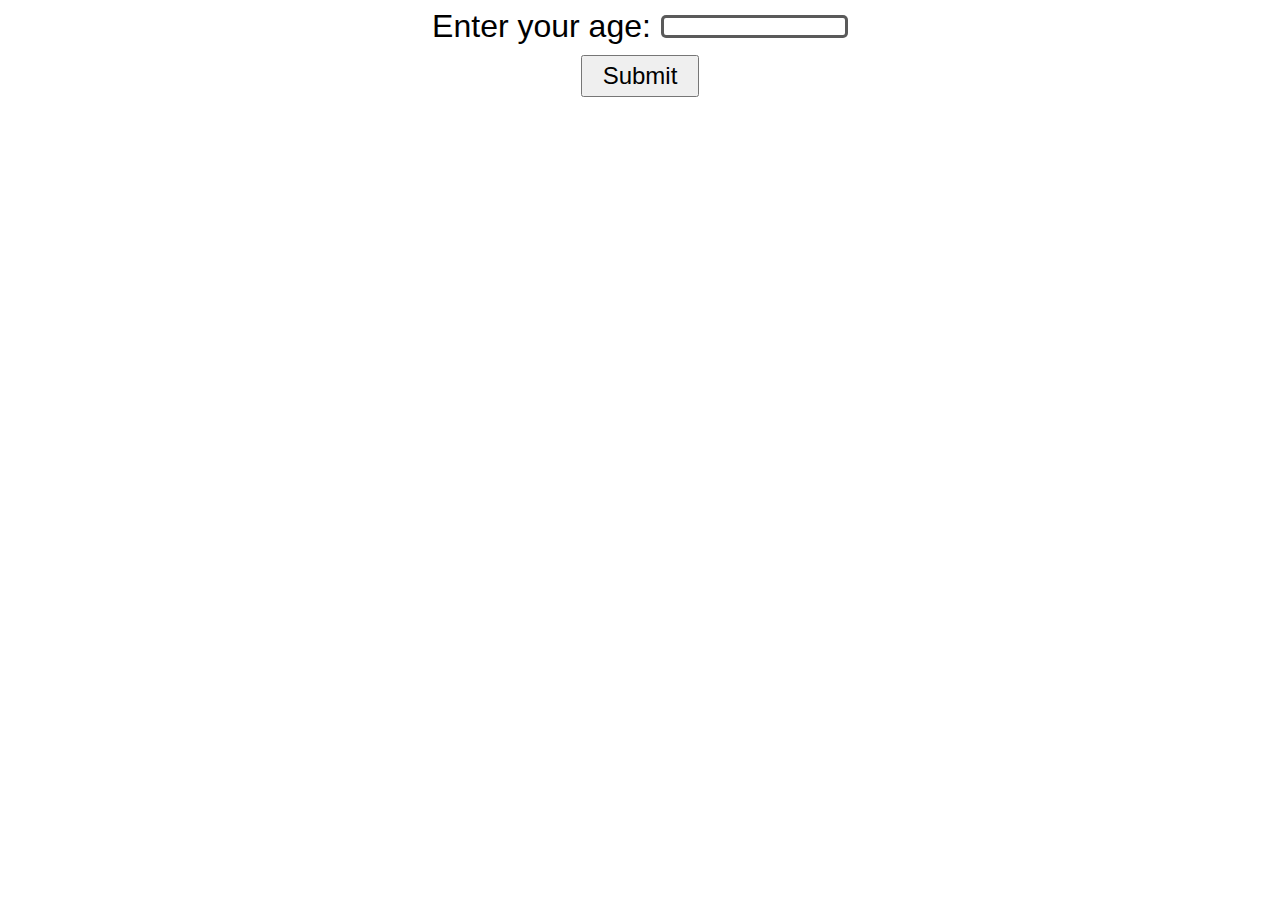
<file: age-verification/index.html>
<!DOCTYPE html>
<html lang="en">
<head>
    <meta charset="UTF-8">
    <meta name="viewport" content="width=device-width, initial-scale=1.0">
    <link rel="stylesheet" href="styles.css">
    <title>Document</title>
</head>
<body>
    <div class="container">
        <label for="yourAge">Enter your age:</label>
        <input type="number" id="yourAge">
    </div>
    <input type="submit" id="mySubmit">
    <p id="result"></p>
    <script src="index.js"></script>
</body>
</html>
</file>
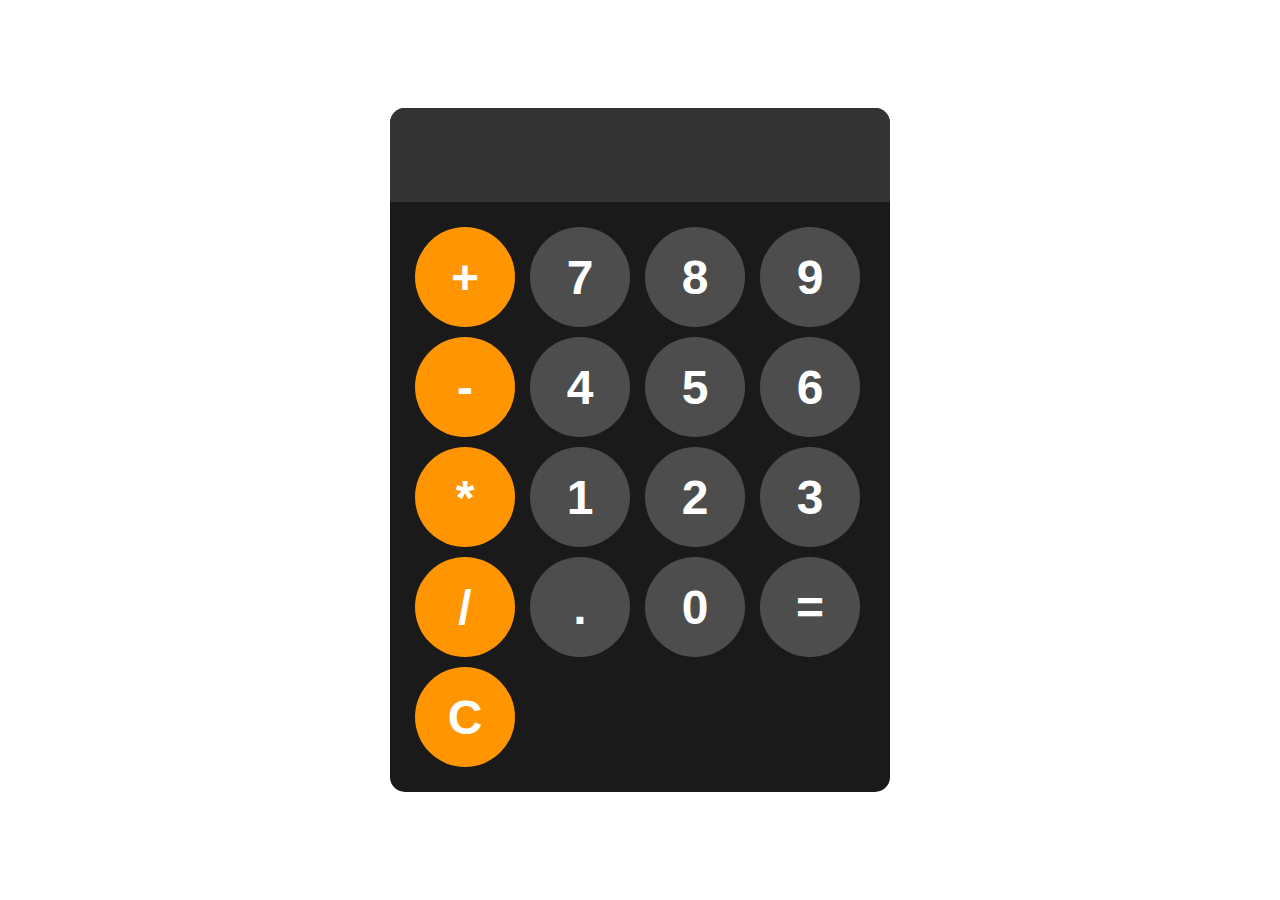
<file: calculator/index.html>
<!DOCTYPE html>
<html lang="en">
  <head>
    <meta charset="UTF-8" />
    <meta name="viewport" content="width=device-width, initial-scale=1.0" />
    <title>Document</title>
    
    <link rel="stylesheet" href="styles.css" />
  </head>
  <body>
    <div id="calculator">
      <input type="text" readonly id="display">
      <div id="keys">
        <button id="btn" onclick="appendToDisplay('+')" class="opBtn">+</button>
        <button id="btn" onclick="appendToDisplay('7')">7</button>
        <button id="btn" onclick="appendToDisplay('8')">8</button>
        <button id="btn" onclick="appendToDisplay('9')">9</button>
        <button id="btn" onclick="appendToDisplay('-')" class="opBtn">-</button>
        <button id="btn" onclick="appendToDisplay('4')">4</button>
        <button id="btn" onclick="appendToDisplay('5')">5</button>
        <button id="btn" onclick="appendToDisplay('6')">6</button>
        <button id="btn" onclick="appendToDisplay('*')" class="opBtn">*</button>
        <button id="btn" onclick="appendToDisplay('1')">1</button>
        <button id="btn" onclick="appendToDisplay('2')">2</button>
        <button id="btn" onclick="appendToDisplay('3')">3</button>
        <button id="btn" onclick="appendToDisplay('/')" class="opBtn">/</button>
        <button id="btn" onclick="appendToDisplay('.')">.</button>
        <button id="btn" onclick="appendToDisplay('0')">0</button>
        <button id="btn" onclick="calculate()"> = </button>
        <button id="btn" onclick="clearDisplay()" class="opBtn">C</button>
        
      </div>
    </div>
    <script src="script.js"></script>
  </body>
</html>
</file>
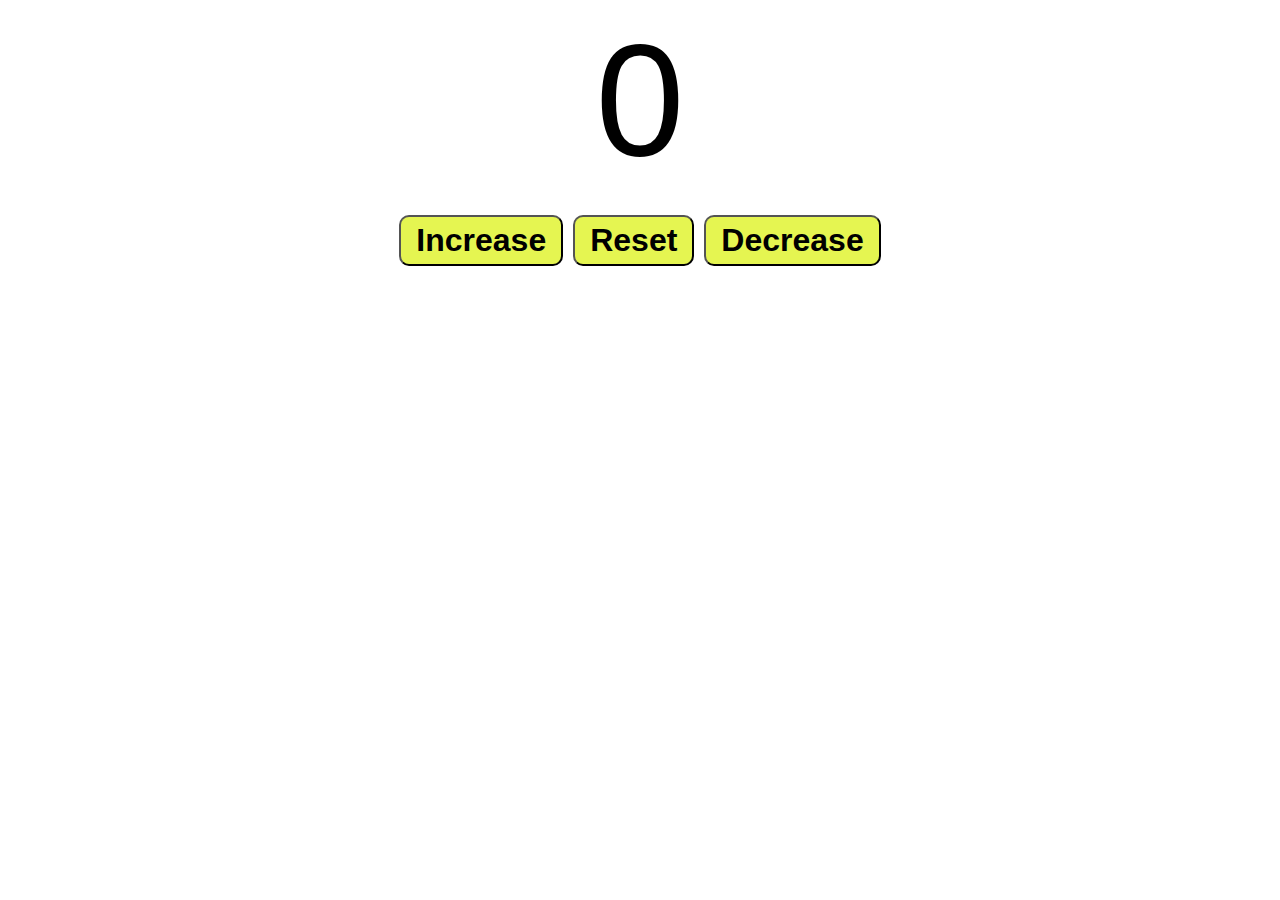
<file: counter-program/index.html>
<!DOCTYPE html>
<html lang="en">
  <head>
    <meta charset="UTF-8" />
    <meta name="viewport" content="width=device-width, initial-scale=1.0" />
    <link rel="stylesheet" href="styles.css" />
    <title>Counter Program</title>
  </head>
  <body>
    <label id="countNum"></label>
    <br />
    <div class="btn-container">
      <button type="button" id="incBtn" class="btn">Increase</button>
      <button type="button" id="rstBtn" class="btn">Reset</button>
      <button type="button" id="decBtn" class="btn">Decrease</button>
    </div>
    <script src="index.js"></script>
  </body>
</html>
</file>
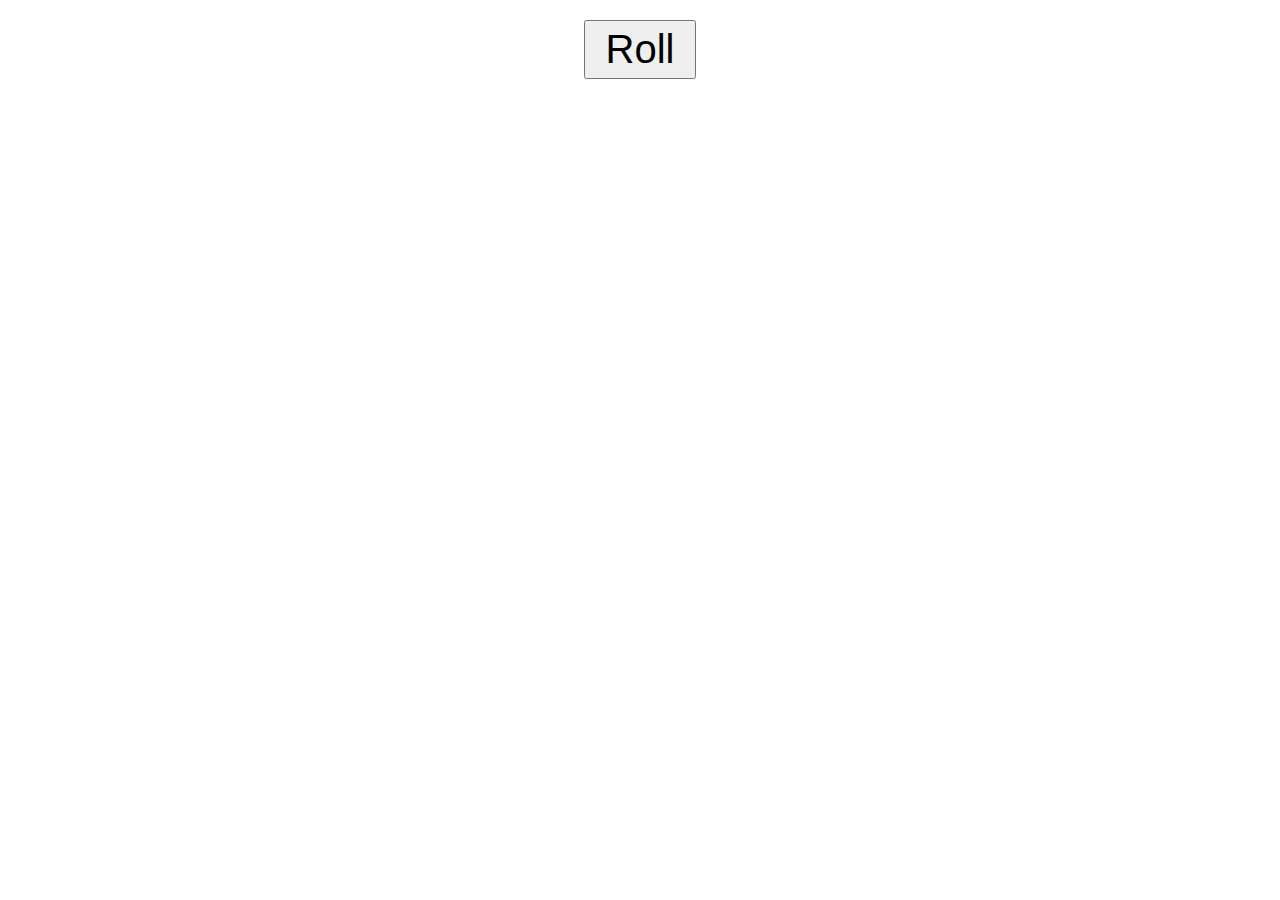
<file: Dice-roll-number/index.html>
<!DOCTYPE html>
<html lang="en">
  <head>
    <meta charset="UTF-8" />
    <meta name="viewport" content="width=device-width, initial-scale=1.0" />
    <link rel="stylesheet" href="styles.css" />
    <title>Random Number</title>
  </head>
  <body>
    <label id="myNumber"></label>
    <div class="container">
      <button type="button" id="rollBtn">Roll</button>
    </div>
    <script src="index.js"></script>
  </body>
</html>
</file>
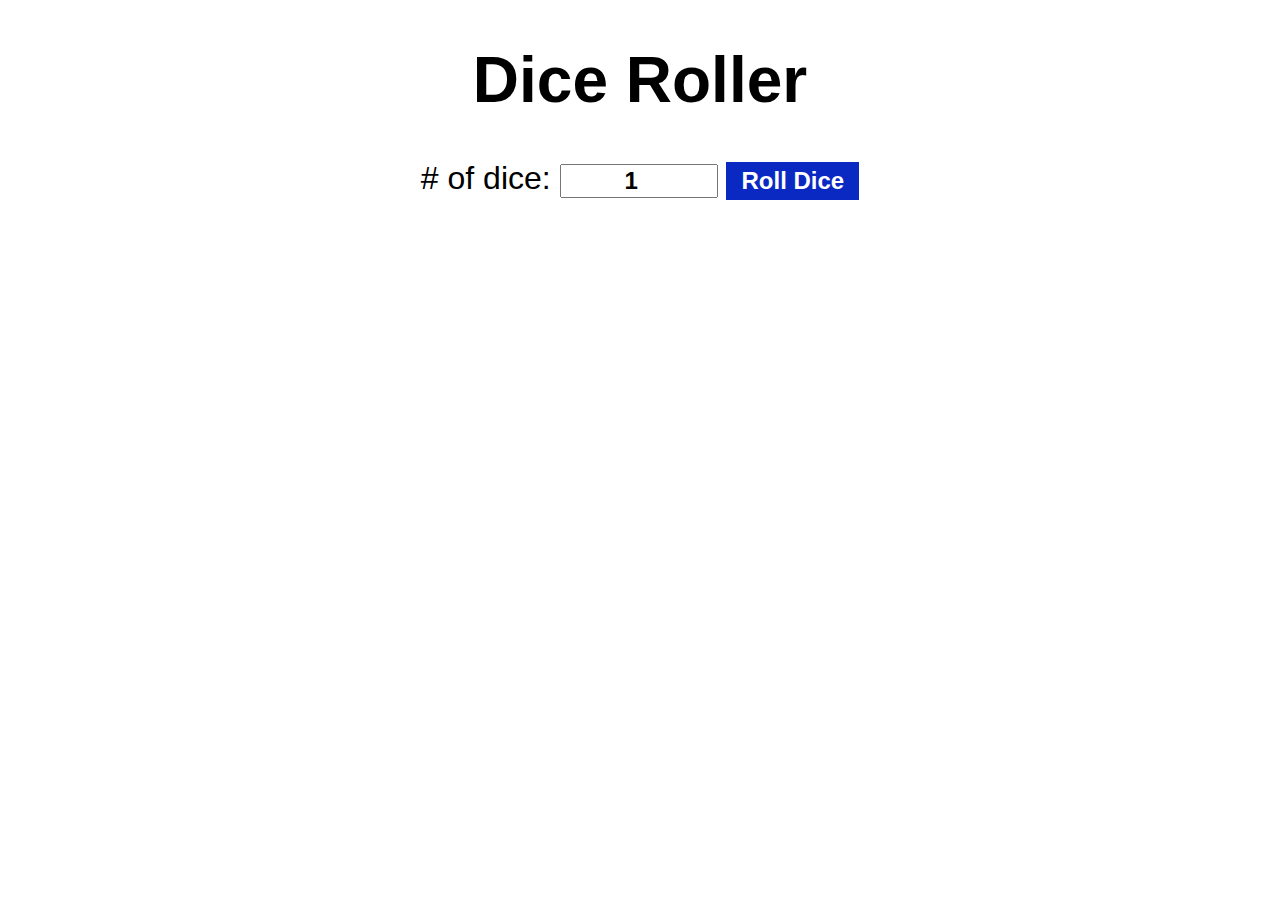
<file: dice-roller/index.html>
<!DOCTYPE html>
<html lang="en">
  <head>
    <meta charset="UTF-8" />
    <meta http-equiv="X-UA-Compatible" content="IE=edge" />
    <meta name="viewport" content="width=device-width, initial-scale=1.0" />
    <title>Document</title>
    <link rel="stylesheet" href="style.css" />
    <script src="script.js" defer></script>
  </head>
  <body>
    <div class="container">
      <h1>Dice Roller</h1>
      <label for="numOfDice"># of dice:</label>
      <input type="number" value="1" min="1" id="numOfDice" />
      <button id="rollDice" onclick="rollDice()">Roll Dice</button>
      <div id="diceResults"></div>
      <div id="diceImages"></div>
    </div>
  </body>
</html>
</file>
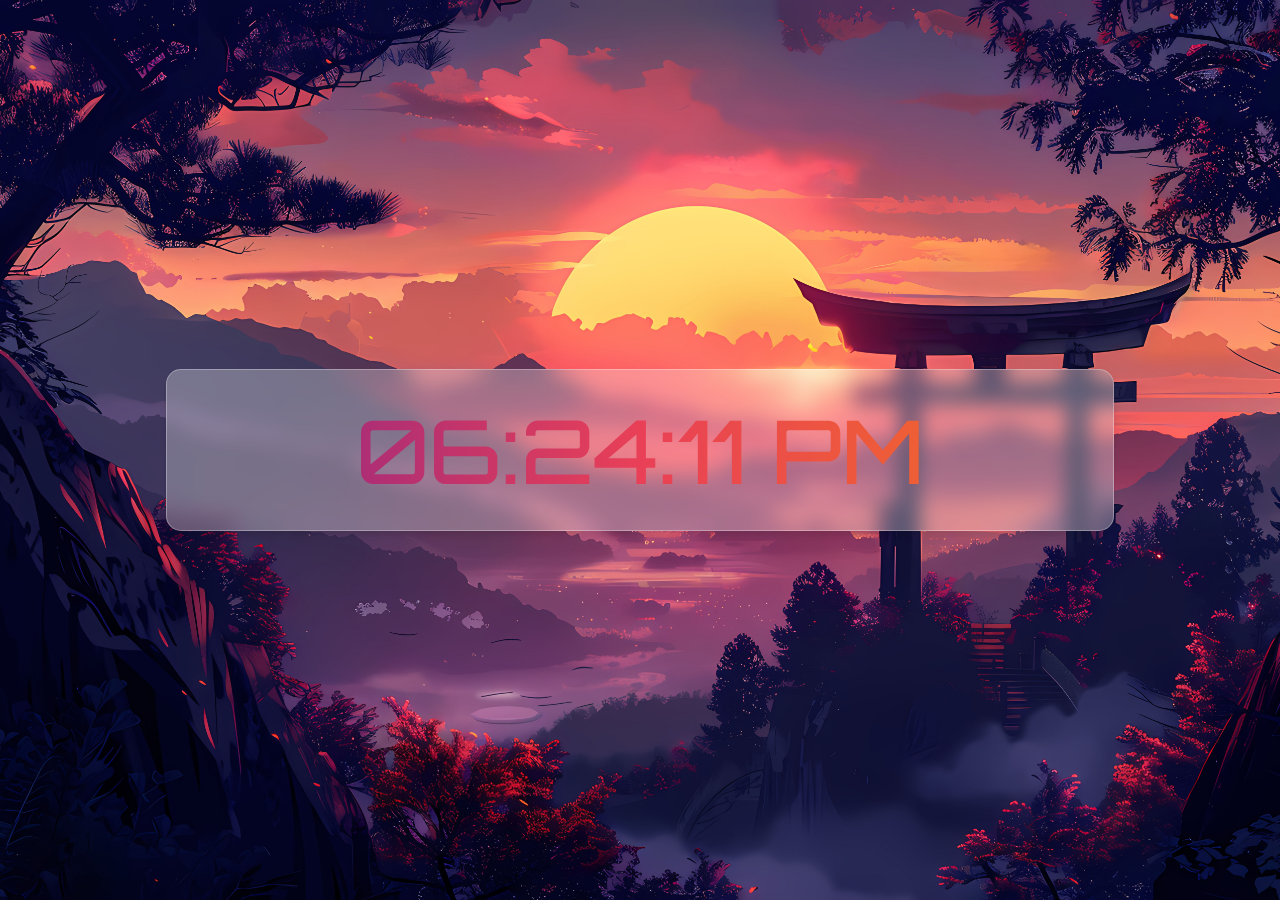
<file: digital-clock/index.html>
<!DOCTYPE html>
<html lang="en">
<head>
    <meta charset="UTF-8">
    <meta name="viewport" content="width=device-width, initial-scale=1.0">
    <title>digital-clock</title>
    <link rel="stylesheet" href="./styles.css">

</head>
<body>
    <div class="clock-container">
        <div class="glassEffect">
            <div id="clock">
            00:00:00
            </div>
        </div>
    </div>
    <script src="./script.js"></script>
</body>

</html>
</file>
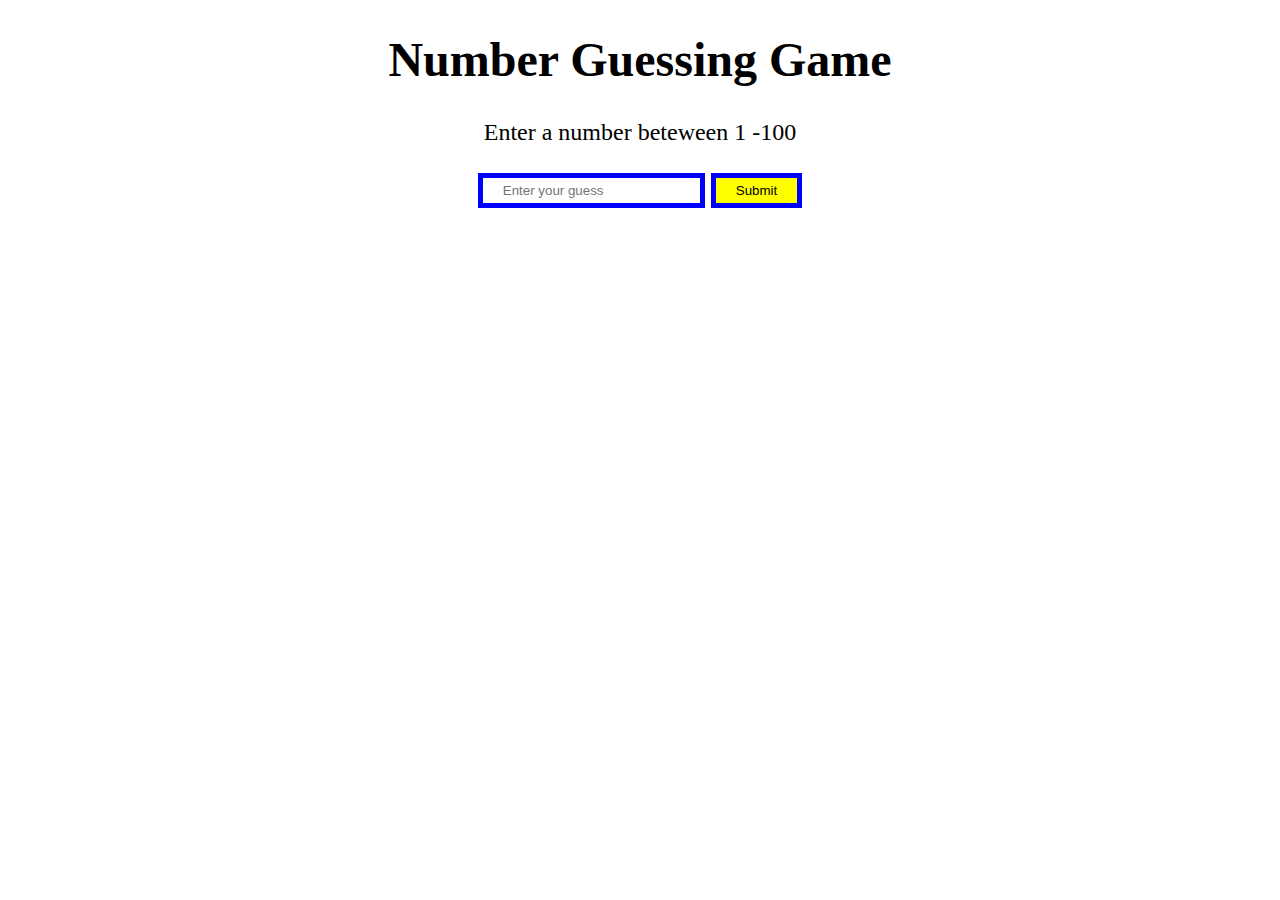
<file: number-guessing/index.html>
<!DOCTYPE html>
<html lang="en">
  <head>
    <meta charset="UTF-8" />
    <meta http-equiv="X-UA-Compatible" content="IE=edge" />
    <meta name="viewport" content="width=device-width, initial-scale=1.0" />
    <title>Document</title>
    <link rel="stylesheet" href="style.css" />
    <script src="script.js" defer></script>
  </head>
  <body>
    <h1>Number Guessing Game</h1>
    <label for="myNumber">Enter a number beteween 1 -100</label><br /><br>
    <div class="container">
      <input type="number" placeholder="Enter your guess" id="myNumber" />
      <input type="submit" id="mySubmit" />
    </div>
    <br />
    <p id="result"></p>
  </body>
</html>
</file>
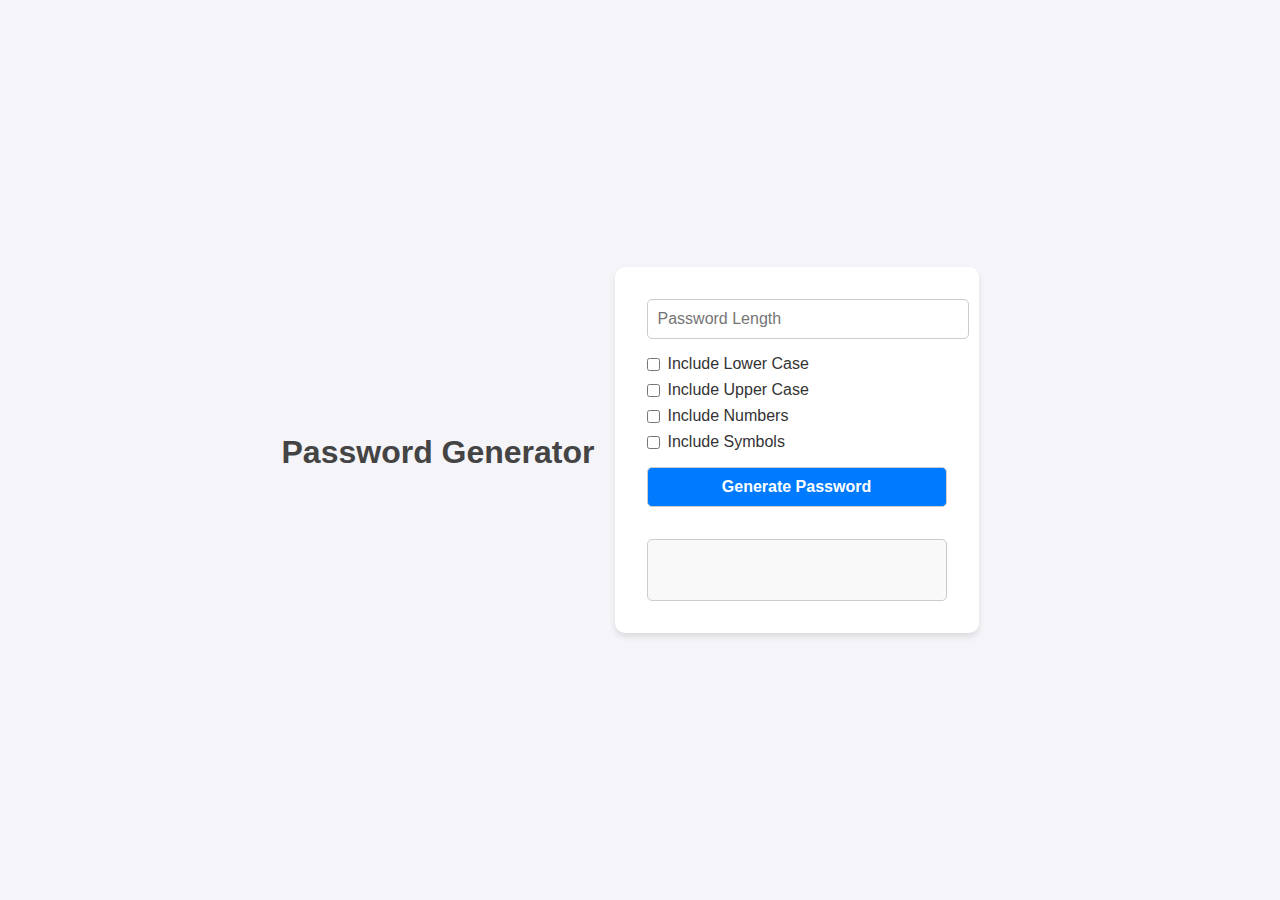
<file: password-generator/index.html>
<!DOCTYPE html>
<html lang="en">
  <head>
    <meta charset="UTF-8" />
    <meta http-equiv="X-UA-Compatible" content="IE=edge" />
    <meta name="viewport" content="width=device-width, initial-scale=1.0" />
    <title>Password Generator</title>
    <link rel="stylesheet" href="style.css" />
    <script src="script.js" defer></script>
  </head>
  <body>
    <h1>Password Generator</h1>
    <div class="container">
      <input
        type="number"
        min="8"
        id="passLength"
        placeholder="Password Length"
      />
      <div class="checkbox-group">
        <label>
          <input type="checkbox" id="includeLowercase" />
          Include Lower Case
        </label>
        <label>
          <input type="checkbox" id="includeUppercase" />
          Include Upper Case
        </label>
        <label>
          <input type="checkbox" id="includeNumbers" />
          Include Numbers
        </label>
        <label>
          <input type="checkbox" id="includeSymbols" />
          Include Symbols
        </label>
      </div>
      <input
        type="submit"
        id="generateButton"
        value="Generate Password"
        onclick="genPass()"
      />
      <div id="result" class="result"></div>
    </div>
  </body>
</html>
</file>
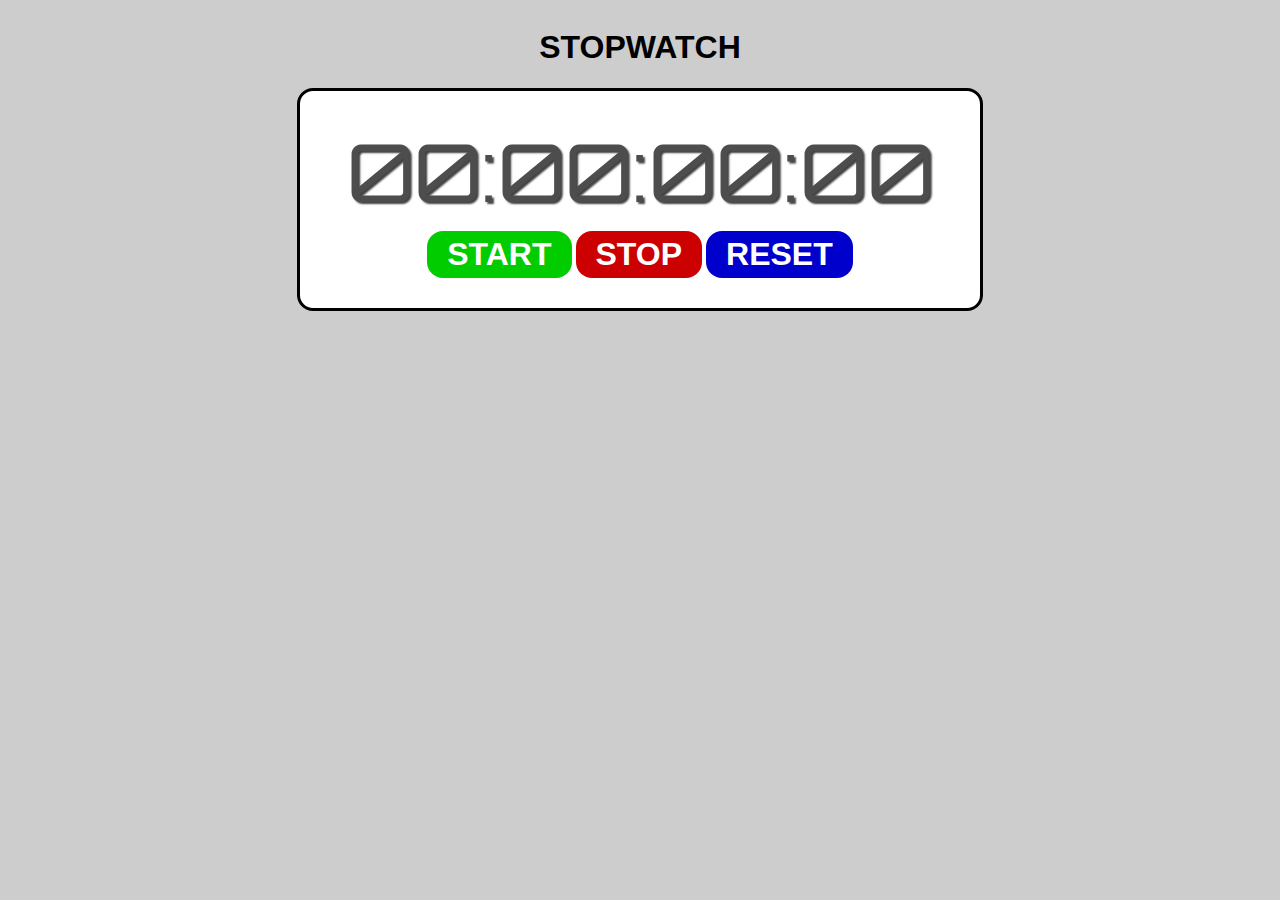
<file: stop-watch/index.html>
<!DOCTYPE html>
<html lang="en">
<head>
    <meta charset="UTF-8">
    <meta name="viewport" content="width=device-width, initial-scale=1.0">
    <title>Stopwatch</title>
    <link rel="stylesheet" href="styles.css">
    <script src="script.js" defer></script>
</head>
<body>
    <h1 id="myH1">
        STOPWATCH
    </h1>
    <div class="container">
        <div id="display">
            00:00:00:00
        </div>
        <div class="btnContainer">
            <button id="startBtn" onclick="start()">
                START
            </button>
            <button id="stopBtn" onclick="stop()">
                STOP
            </button>
            <button id="resetBtn" onclick="reset()">
                RESET
            </button>
        </div>
    </div>
</body>
</html>
</file>
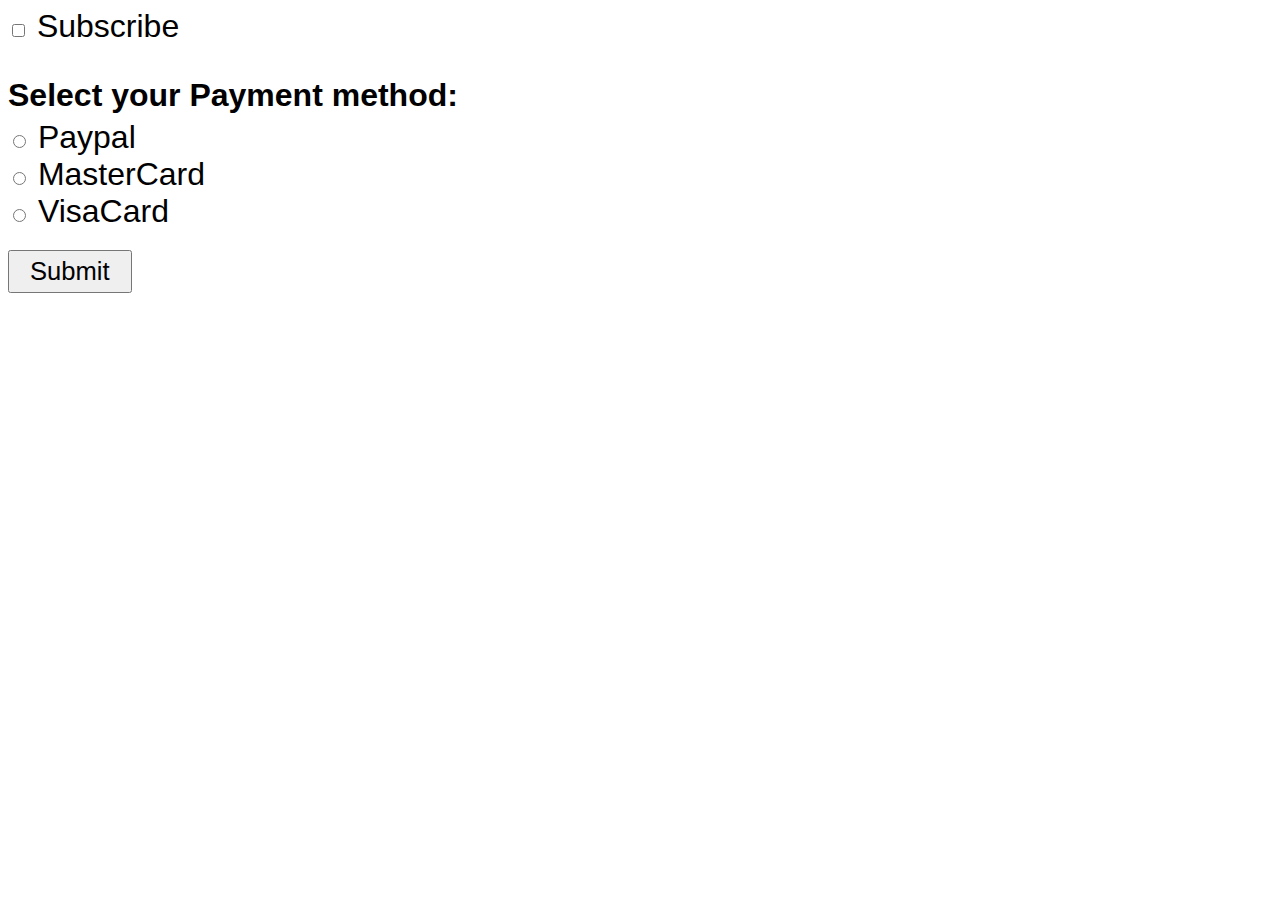
<file: subscription-page/index.html>
<!DOCTYPE html>
<html lang="en">
  <head>
    <meta charset="UTF-8" />
    <meta http-equiv="X-UA-Compatible" content="IE=edge" />
    <meta name="viewport" content="width=device-width, initial-scale=1.0" />
    <title>Document</title>
    <link rel="stylesheet" href="style.css" />
    <script src="script.js" defer></script>
  </head>
  <body>
    <input type="checkbox" id="subScribe" />
    <label for="subScribe">Subscribe</label>
    <br />
    <p>Select your Payment method:</p>
    <input type="radio" id="payPal" name="payment" />
    <label for="payPal">Paypal</label>
    <br />
    <input type="radio" id="masterCard" name="payment" />
    <label for="masterCard">MasterCard</label>
    <br />
    <input type="radio" id="visaCard" name="payment" />
    <label for="visaCard">VisaCard</label>
    <br />
    <input type="submit" id="mySubmit" />
    <br />
    <p id="resultSub"></p>
	<p id="resultPay"></p>
  </body>
</html>
</file>
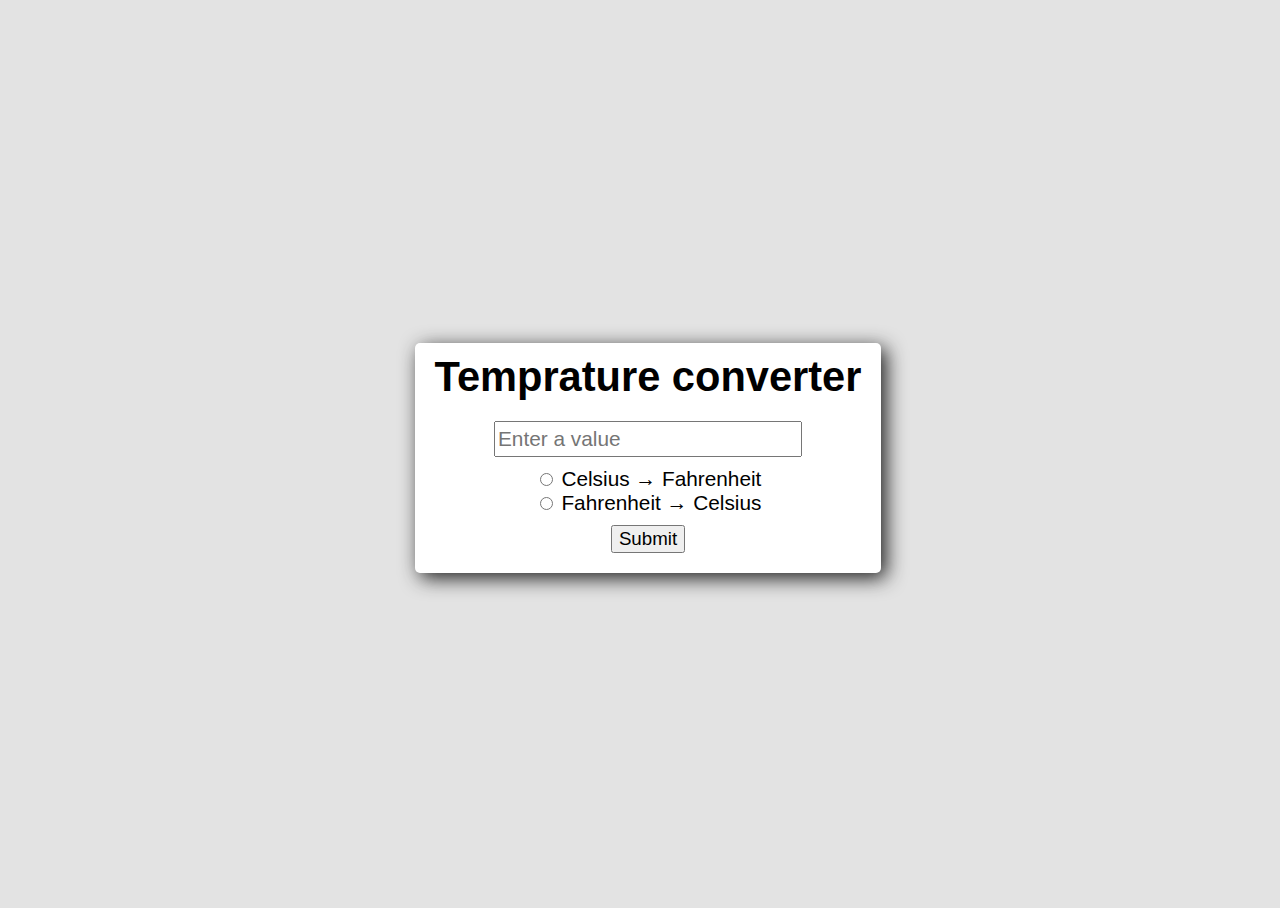
<file: temprature-conversion/index.html>
<!DOCTYPE html>
<html lang="en">
  <head>
    <meta charset="UTF-8" />
    <meta http-equiv="X-UA-Compatible" content="IE=edge" />
    <meta name="viewport" content="width=device-width, initial-scale=1.0" />
    <title>Document</title>
    <link rel="stylesheet" href="style.css" />
    <script src="script.js" defer></script>
  </head>
  <body>
    <div class="container2">
		<div class="container">
		  <h1>Temprature converter</h1>
		  <input type="number" id="tempValue" placeholder="Enter a value" />
		  <br />
		  <input type="radio" id="toFahrenheit" name="unit" class="btn" />
		  <label for="toFahrenheit">Celsius → Fahrenheit</label>
		  <br />
		  <input type="radio" id="toCelsius" name="unit" class="btn" />
		  <label for="toCelsius">Fahrenheit → Celsius</label>
		  <br />
		  <input type="submit" id="mySubmit" />
		  <p id="result"></p>
		</div>
	</div>
  </body>
</html>
</file>
<file: age-verification/styles.css>
body {
    font-family: Arial, Helvetica, sans-serif;
    font-size: 2em;
    text-align: center;
}

.container {
    display: flex;
    align-items: center;
    justify-content: center;
    min-width: 430px;
}

#yourAge {
    margin-left: 10px;
    border: 3px solid hsla(0, 0%, 11%, 0.726);
    border-radius: 5px;
    align-items: center;
}

#mySubmit{
    padding: 5px 20px;
    font-size: 1.5rem;
    margin: 10px;
}
</file>
<file: calculator/styles.css>
body{
  margin: 0;
  display: flex;
  justify-content: center;
  align-items: center;
  height: 100vh;
}

#calculator{
  font-family: Arial, Helvetica, sans-serif;
  background-color: hsl(0, 0%, 10%);
  border-radius: 15px;
  overflow: hidden;
  max-width: 500px;
}

#display{
  width: 100%;
  font-size: 5rem;
  border: none;
  background-color: hsl(0, 0%, 20%);
  color: white;
  text-align: left;
}

#keys{
  display: grid;
  grid-template-columns: repeat(4, 1fr);
  gap: 10px;
  padding: 25px;
  text-align: center;
}
button{
  height: 100px;
  width: 100px;
  border: none;
  border-radius: 50px;
  background-color: hsl(0, 0%, 30%);
  color: white;
  font-size: 3rem;
  font-weight: bold;
  cursor: pointer;
}
.opBtn{
  background-color: hsl(35, 100%,50%);
}

button:hover{
  background-color: hsl(0, 0%, 40%);
}
button:active{
  background-color: hsl(0, 0%, 50%);
}
.opBtn:hover{
  background-color: hsl(35, 100%,60%);
}
.opBtn:active{
  background-color: hsl(35, 100%,70%);
}
</file>
<file: counter-program/styles.css>
body{
    font-family: Arial, Helvetica, sans-serif;
}

#countNum {
    display: block;
    text-align: center;
    font-size: 10em;
}

.btn-container{
    display: flex;
    justify-content: center;
    align-items: center;
}

.btn{
    font-size: 2em;
    font-weight: bold;
    cursor: pointer;
    padding: 5px 15px;
    margin: 5px;
    border-radius: 10px;
    background-color: hsl(66, 89%, 64%);
    transition: 0.5s ease;
}

.btn:hover{
    transform: scale(1.1);
}
</file>
<file: Dice-roll-number/styles.css>
@import url('https://fonts.googleapis.com/css2?family=Montserrat:ital,wght@0,100..900;1,100..900&display=swap');

body {
    font-family: "Montserrat", serif;
}

#myNumber{
    display: block;
    text-align: center;
    font-size: 6em;
    font-weight: bold;
}

.container{
    display: flex;
    justify-content: center;
    align-items: center;
    margin: 20px;
}

#rollBtn{
    padding: 5px 20px;
    font-size: 2.5em;
    cursor: pointer;
}
</file>
<file: dice-roller/style.css>
body {
    font-family: Arial, sans-serif;
    text-align: center;
    font-size: 2rem;
}

#rollDice {
    font-size: 1.5rem;
    padding: 5px 15px;
    border: none;
    background-color: hsl(230, 90%, 40%);
    color: white;
    font-weight: bold;
    cursor: pointer;
}

#rollDice:hover {
    background-color: hsl(230, 90%, 50%);
}

#rollDice:active {
    background-color: hsl(230, 90%, 70%);
}

#numOfDice {
    width: 150px;
    font-size: 1.5rem;
    text-align: center;
    font-weight: bold;
}

#diceResults {
    margin: 15px;
}

#diceImages img {
    width: 125px;
    border-radius: 15px;
}
</file>
<file: digital-clock/styles.css>
@import url('https://fonts.googleapis.com/css2?family=Orbitron:wght@400..900&display=swap');
body{
    background-image: url("./background.jpg");
    background-size: cover;
    background-position: center;
    background-repeat: no-repeat;
    margin: 0;
}
.clock-container{
    display: flex;
    justify-content: center;
    align-items: center;
    height: 100vh;
}
#clock{
    font-size : 6rem;
    font-family: 'Orbitron', sans-serif;
    font-weight: 500;
    text-align: center;
    background: linear-gradient(to right,#8A2387, #E94057, #F27121);
    -webkit-background-clip:text;
    background-clip: text;
    color: transparent;
}
.glassEffect{
    text-align: center;
    width: 70vw;
    background: rgba(255, 255, 255, 0.295);
    border-radius: 15px;
    backdrop-filter: blur(10px); 
    -webkit-backdrop-filter: blur(10px); 
    border: 1px solid rgba(255, 255, 255, 0.3);
    box-shadow: 0 4px 6px rgba(0, 0, 0, 0.1); 
    transition: ease-in-out 0.3s;
    padding: 25px;
}
.glassEffect:hover{
    scale: 1.1;
}

@media (max-width: 600px) {
    #clock {
        font-size: 2.5rem;
    }
    .glassEffect {
        width: 90vw;
        padding: 15px;
    }
}

@media (min-width: 601px) and (max-width: 1024px) {
    #clock {
        font-size: 3.5rem;
    }
    .glassEffect {
        width: 80vw;
        padding: 20px;
    }
}

@media (min-width: 1025px) {
    #clock {
        font-size: 5.5rem;
    }
    .glassEffect {
        width: 70vw;
        padding: 25px;
    }
}
</file>
<file: number-guessing/style.css>
body {
    display: block;
    text-align: center;
    font-size: 1.5em;
    min-width: 430px;
}
#result {
    margin-top: 5px;
    font-size: xx-large;
    font-weight: bold;
    color: hsla(221, 87%, 49%, 0.7);
}

#myNumber {
    border: 5px solid blue;
    padding: 5px 20px;
}

#mySubmit {
    border: 5px solid blue;
    padding: 5px 20px;
    background-color: yellow;
    cursor: pointer;
}
</file>
<file: password-generator/style.css>
body {
    font-family: Arial, sans-serif;
    background-color: #f4f4f9;
    color: #333;
    margin: 0;
    padding: 0;
    display: flex;
    justify-content: center;
    align-items: center;
    height: 100vh;
    min-width: 460px;
}

h1 {
    font-size: 2rem;
    color: #444;
    margin-bottom: 1rem;
    text-align: center;
}

.container {
    background-color: #fff;
    padding: 2rem;
    border-radius: 10px;
    box-shadow: 0 4px 6px rgba(0, 0, 0, 0.1);
    width: 300px;
    margin: 20px;
}

.container input[type="number"],
.container input[type="submit"] {
    width: 100%;
    padding: 10px;
    margin-bottom: 1rem;
    border: 1px solid #ccc;
    border-radius: 5px;
    font-size: 1rem;
}

.checkbox-group {
    display: flex;
    flex-direction: column;
    gap: 0.5rem;
    margin-bottom: 1rem;
}

.checkbox-group label {
    display: flex;
    align-items: center;
    font-size: 1rem;
    gap: 0.5rem;
}

.checkbox-group input[type="checkbox"] {
    margin: 0;
}

.container input[type="submit"] {
    background-color: #007bff;
    color: white;
    font-weight: bold;
    cursor: pointer;
    transition: background-color 0.3s;
}

.container input[type="submit"]:hover {
    background-color: #0056b3;
}

.result {
    margin-top: 1rem;
    padding: 10px;
    border: 1px solid #ccc;
    border-radius: 5px;
    background-color: #f9f9f9;
    font-size: 1rem;
    color: #555;
    min-height: 40px;
    word-wrap: break-word;
    overflow-wrap: break-word;
    overflow: auto;
    white-space: pre-wrap;
    text-align: center;
}
</file>
<file: stop-watch/styles.css>
@import url("https://fonts.googleapis.com/css2?family=Orbitron:wght@400..900&display=swap");

body {
  display: flex;
  flex-direction: column;
  justify-content: center;
  align-items: center;
  text-align: center;
  background-color: hsla(0, 0%, 50%, 0.39);
}
#myH1 {
  font-family: Arial, Helvetica, sans-serif;
}
#display {
  font-family: "Orbitron", sans-serif;
  font-size: 5rem;
  margin-bottom: 10px;
  color: hsl(0, 0%, 30%);
  text-shadow: 2px 2px 2px hsla(0, 0%, 0%, 0.75);
}
.container{
    border: solid rgb(0, 0, 0);
    min-width: 600px;
    padding: 30px 40px;
    background-color: white;
    border-radius: 1rem;
}
.btnContainer button{
    font-size: 2rem;
    padding: 5px 20px;
    border: none;
    border-radius: 1rem;
    cursor: pointer;
    font-weight: bold;
    color: white ;
    transition: background-color 0.5s ease;
}
#startBtn{
    background-color: hsl(120, 100%, 40%);
}
#startBtn:hover{
    background-color: hsl(120, 100%, 30%);
}
#stopBtn{
    background-color: hsl(0, 100%, 40%);
}
#stopBtn:hover{
    background-color: hsl(0, 100%, 30%);
}
#resetBtn{
    background-color: hsl(240, 100%, 40%);
}
#resetBtn:hover{
    background-color: hsl(240, 100%, 30%);
}
</file>
<file: subscription-page/style.css>
body {
    font-family: Arial, Helvetica, sans-serif;
    font-size: 2em;
}


#result {
    font-weight: bold;
}

#mySubmit {
    font-size: 0.8em;
    margin-top: 20px;
    padding: 5px 20px;
    cursor: pointer;
}

p {
    margin-bottom: 5px;
    font-weight: bold;
}
</file>
<file: temprature-conversion/style.css>
body {
    text-align: center;
    background-color: hsla(0, 0%, 88%, 0.916);
    font-size: 1.3em;
    font-family: Arial, Helvetica, sans-serif;
}
.container2{
    display: flex;
    width: 100%;
    height: 100%;
    position: absolute;
    align-items: center;
    justify-content: center;
}
h1 {
    margin: 0;
    margin-bottom: 20px;
}

.container {
    background-color: white;
    width: max-content;
    padding: 10px 20px;
    margin: auto;
    border-radius: 5px;
    box-shadow: 5px 5px 20px rgb(29, 29, 29);
}

#tempValue {
    height: 30px;
    width: 300px;
    margin-bottom: 10px;
    font-size: 1em;
}

#mySubmit {
    font-size: 0.9em;
    margin: 10px;
    cursor: pointer;
}

.btn {
    cursor: pointer;
}

#result {
    margin: 0;
    font-size: 1.5em;
    font-weight: bold;
}
</file>
